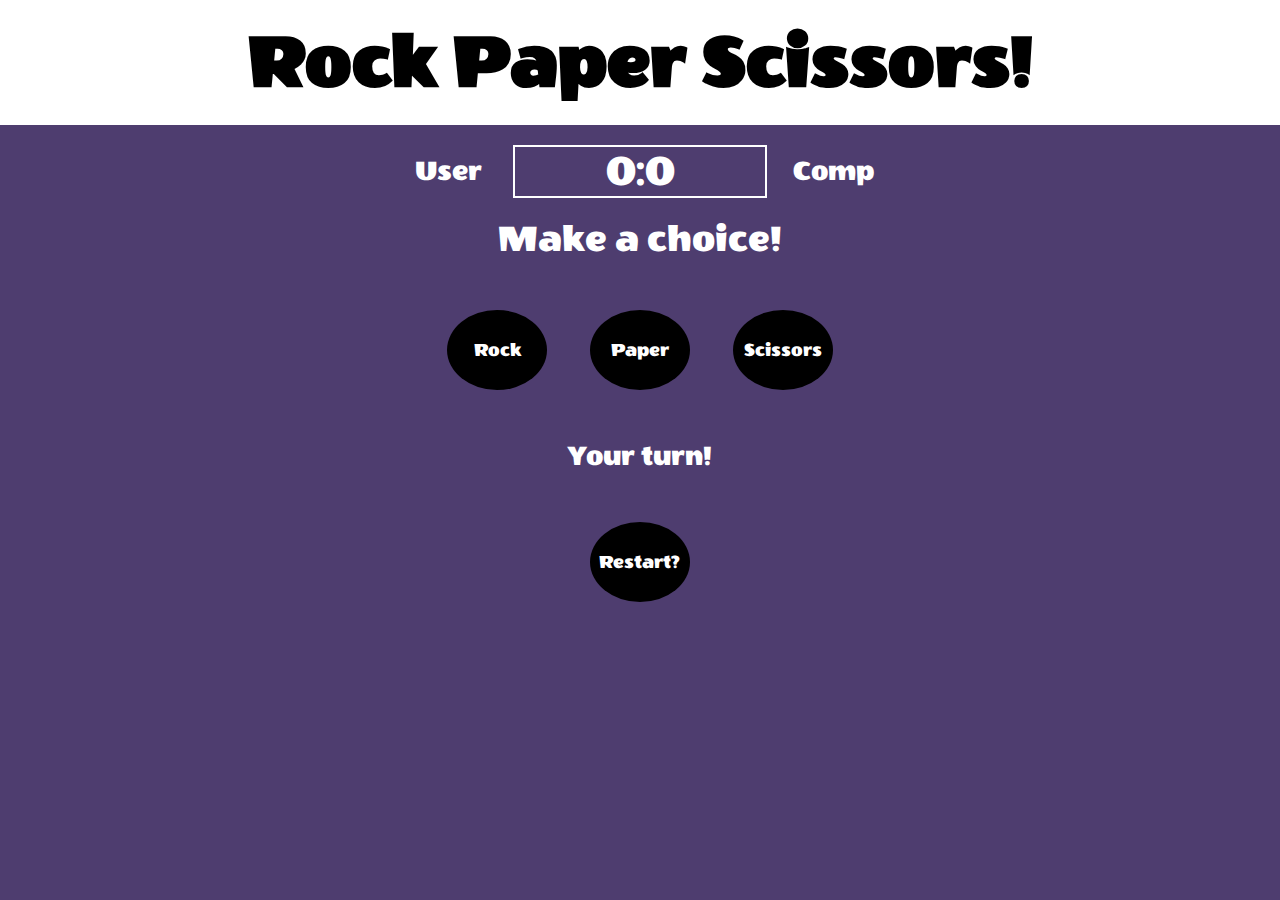
<file: rps2/index.html>
<!DOCTYPE html>
<html>
    <head>
        <meta charset = "UTF-8">
        <title>Rock Paper Scissors!</title>
        <link href = "style.css" type = "text/css" rel= "stylesheet">
    </head>
    <body>
        <header>
            <h1>Rock Paper Scissors!</h1>
        </header>
        <div class = "score">
            <div class = "badge" id = "userbadge">User</div>
            <div class = "badge" id = "compbadge">Comp</div>
            <span id = "userscore">0</span>:<span id = "compscore">0</span>
        </div>
        <div class = "result">
            <p>Make a choice!</p>
        </div>
        <div class = "choices">
            <button class = "choice" id = "r">Rock</button>
            <button class = "choice" id = "p">Paper</button>
            <button class = "choice" id = "s">Scissors</button>
        </div>
        <div class = "next">
            <p>Your turn!</p>
        </div>
        <div class = "reset">
            <button id = "restart">Restart?</button>
        </div>
        <script src = "app.js"></script>
    </body>
</html>
</file>
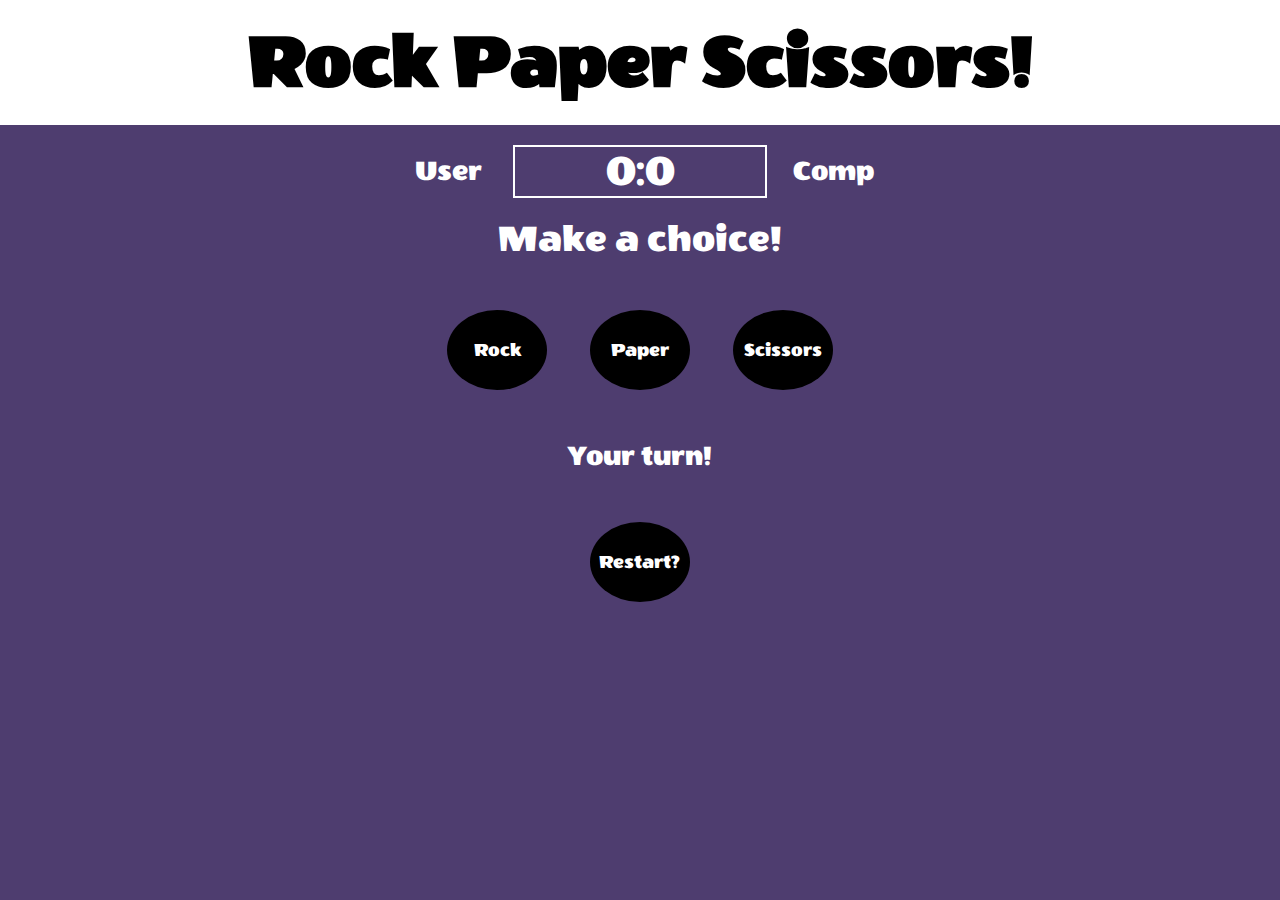
<file: rps2/rps-w-dom.html>
<!DOCTYPE html>
<html>
    <head>
        <meta charset = "UTF-8">
        <title>Rock Paper Scissors!</title>
        <link href = "rps-w-dom.css" type = "text/css" rel= "stylesheet">
    </head>
    <body>
        <header>
            <h1>Rock Paper Scissors!</h1>
        </header>
        <div class = "score">
            <div class = "badge" id = "userbadge">User</div>
            <div class = "badge" id = "compbadge">Comp</div>
            <span id = "userscore">0</span>:<span id = "compscore">0</span>
        </div>
        <div class = "result">
            <p>Make a choice!</p>
        </div>
        <div class = "choices">
            <button class = "choice" id = "r">Rock</button>
            <button class = "choice" id = "p">Paper</button>
            <button class = "choice" id = "s">Scissors</button>
        </div>
        <div class = "next">
            <p>Your turn!</p>
        </div>
        <div class = "reset">
            <button id = "restart">Restart?</button>
        </div>
        <script src = "rps-w-dom.js"></script>
    </body>
</html>
</file>
<file: rps2/style.css>
@import url('https://fonts.googleapis.com/css?family=Wendy+One');
* {
    margin: 0;
    padding: 0;
    box-sizing: box-border;
}
header {
    color: black;
    background: white;
    padding: 20px;
    font-size: 40px;
}
header > h1 {
    text-align: center; 
}
body {
    background-color: rgba(23, 0, 66, 0.76);
    font-family: 'Wendy One', sans-serif;
}
.score {
    text-align: center;
    border: 2px white solid;
    margin: 20px auto;
    width: 250px;
    color: white;
    font-size: 46px;
    position: relative;
}
.badge {
    position: absolute;
    font-size: 30px;
    top: 8px;
}
#userbadge {
    left: -100px;
}
#compbadge {
    right: -110px;
}
#userscore {
    top: 15px;
    left: -80px;
}
#compscore {
    top: 15px;
    right: -90px;
}
.result {
    text-align: center;
    font-size: 40px;
    color: white;
}
.choices {
    text-align: center;
    margin: 50px 0;
}
.choice {
    width: 100px;
    height: 80px;
    border-radius: 50%;
    margin: 0 20px;
    background: black;
    color: white;
    border: hidden;
    transition: all 0.3s ease;
    font-family: 'Wendy One', sans-serif;
    font-size: 20px;
}
.choice:hover {
    cursor: pointer;
    background: rgb(61, 10, 10);
    transform: scale(1.4);
}
.next {
    text-align: center;
    color: white;
    font-size: 30px;
}
.reset {
    text-align: center;
    margin: 50px;
}
#restart {
    width: 100px;
    height: 80px;
    border-radius: 50%;
    margin: 0 20px;
    background: black;
    color: white;
    border: hidden;
    transition: all 0.3s ease;
    font-family: 'Wendy One', sans-serif;
    font-size: 20px;
}
#restart:hover {
    cursor: pointer;
    background: rgb(61, 10, 10);
    transform: scale(1.4);
}
</file>
<file: rps2/rps-w-dom.css>
@import url('https://fonts.googleapis.com/css?family=Wendy+One');
* {
    margin: 0;
    padding: 0;
    box-sizing: box-border;
}
header {
    color: black;
    background: white;
    padding: 20px;
    font-size: 40px;
}
header > h1 {
    text-align: center; 
}
body {
    background-color: rgba(23, 0, 66, 0.76);
    font-family: 'Wendy One', sans-serif;
}
.score {
    text-align: center;
    border: 2px white solid;
    margin: 20px auto;
    width: 250px;
    color: white;
    font-size: 46px;
    position: relative;
}
.badge {
    position: absolute;
    font-size: 30px;
    top: 8px;
}
#userbadge {
    left: -100px;
}
#compbadge {
    right: -110px;
}
#userscore {
    top: 15px;
    left: -80px;
}
#compscore {
    top: 15px;
    right: -90px;
}
.result {
    text-align: center;
    font-size: 40px;
    color: white;
}
.choices {
    text-align: center;
    margin: 50px 0;
}
.choice {
    width: 100px;
    height: 80px;
    border-radius: 50%;
    margin: 0 20px;
    background: black;
    color: white;
    border: hidden;
    transition: all 0.3s ease;
    font-family: 'Wendy One', sans-serif;
    font-size: 20px;
}
.choice:hover {
    cursor: pointer;
    background: rgb(61, 10, 10);
    transform: scale(1.4);
}
.next {
    text-align: center;
    color: white;
    font-size: 30px;
}
.reset {
    text-align: center;
    margin: 50px;
}
#restart {
    width: 100px;
    height: 80px;
    border-radius: 50%;
    margin: 0 20px;
    background: black;
    color: white;
    border: hidden;
    transition: all 0.3s ease;
    font-family: 'Wendy One', sans-serif;
    font-size: 20px;
}
#restart:hover {
    cursor: pointer;
    background: rgb(61, 10, 10);
    transform: scale(1.4);
}
</file>
